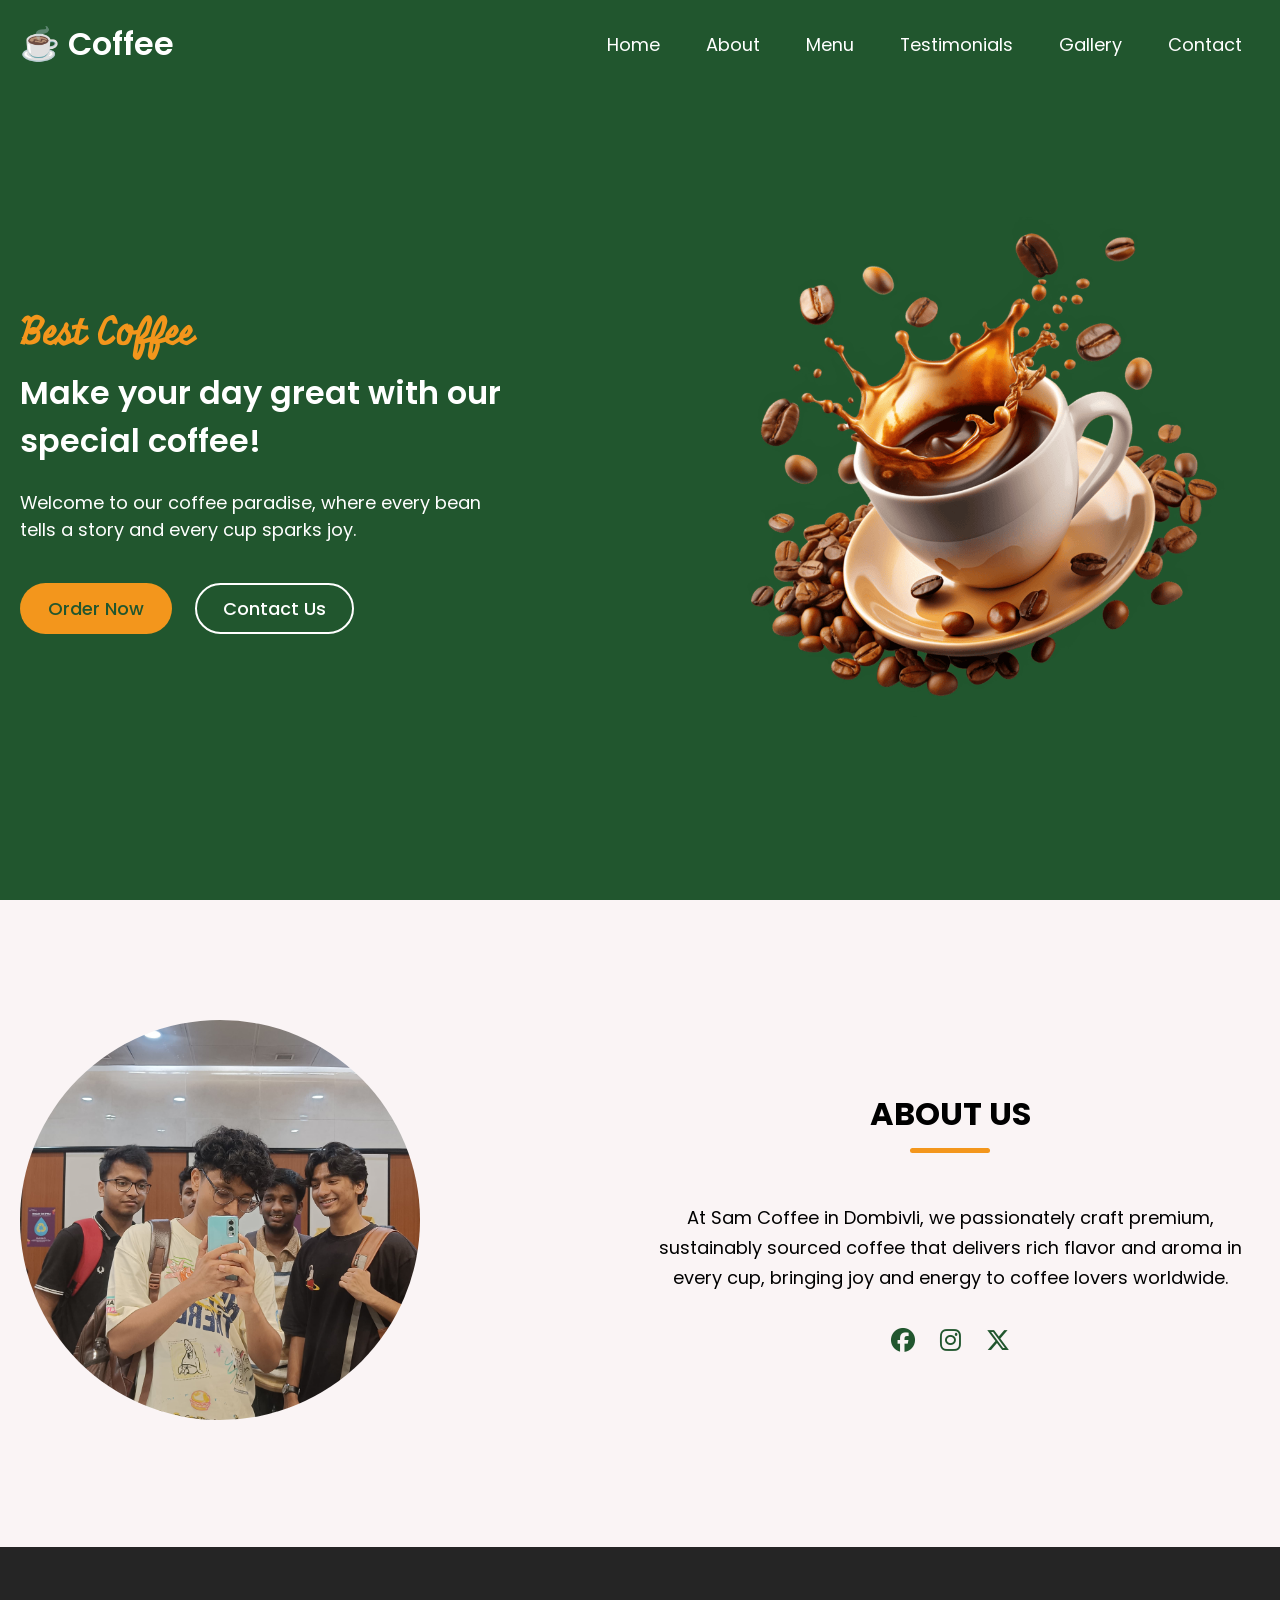
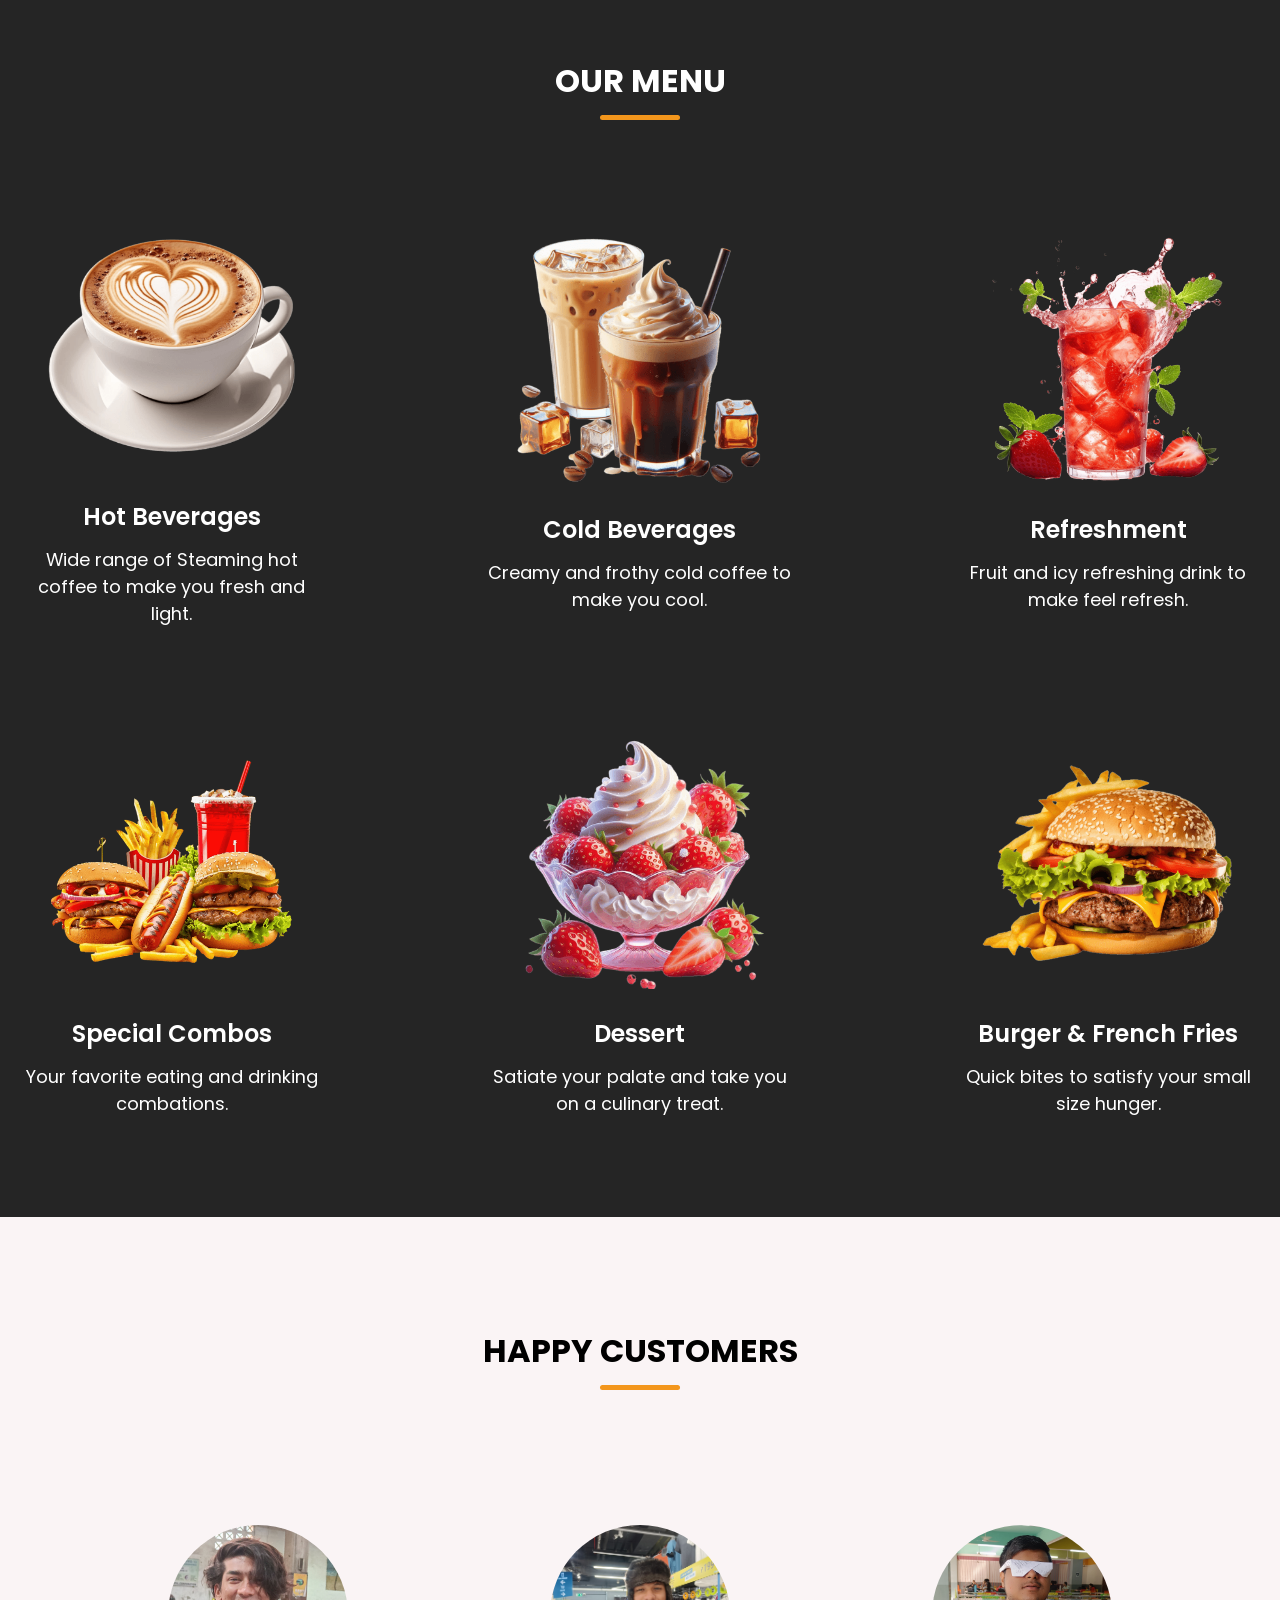
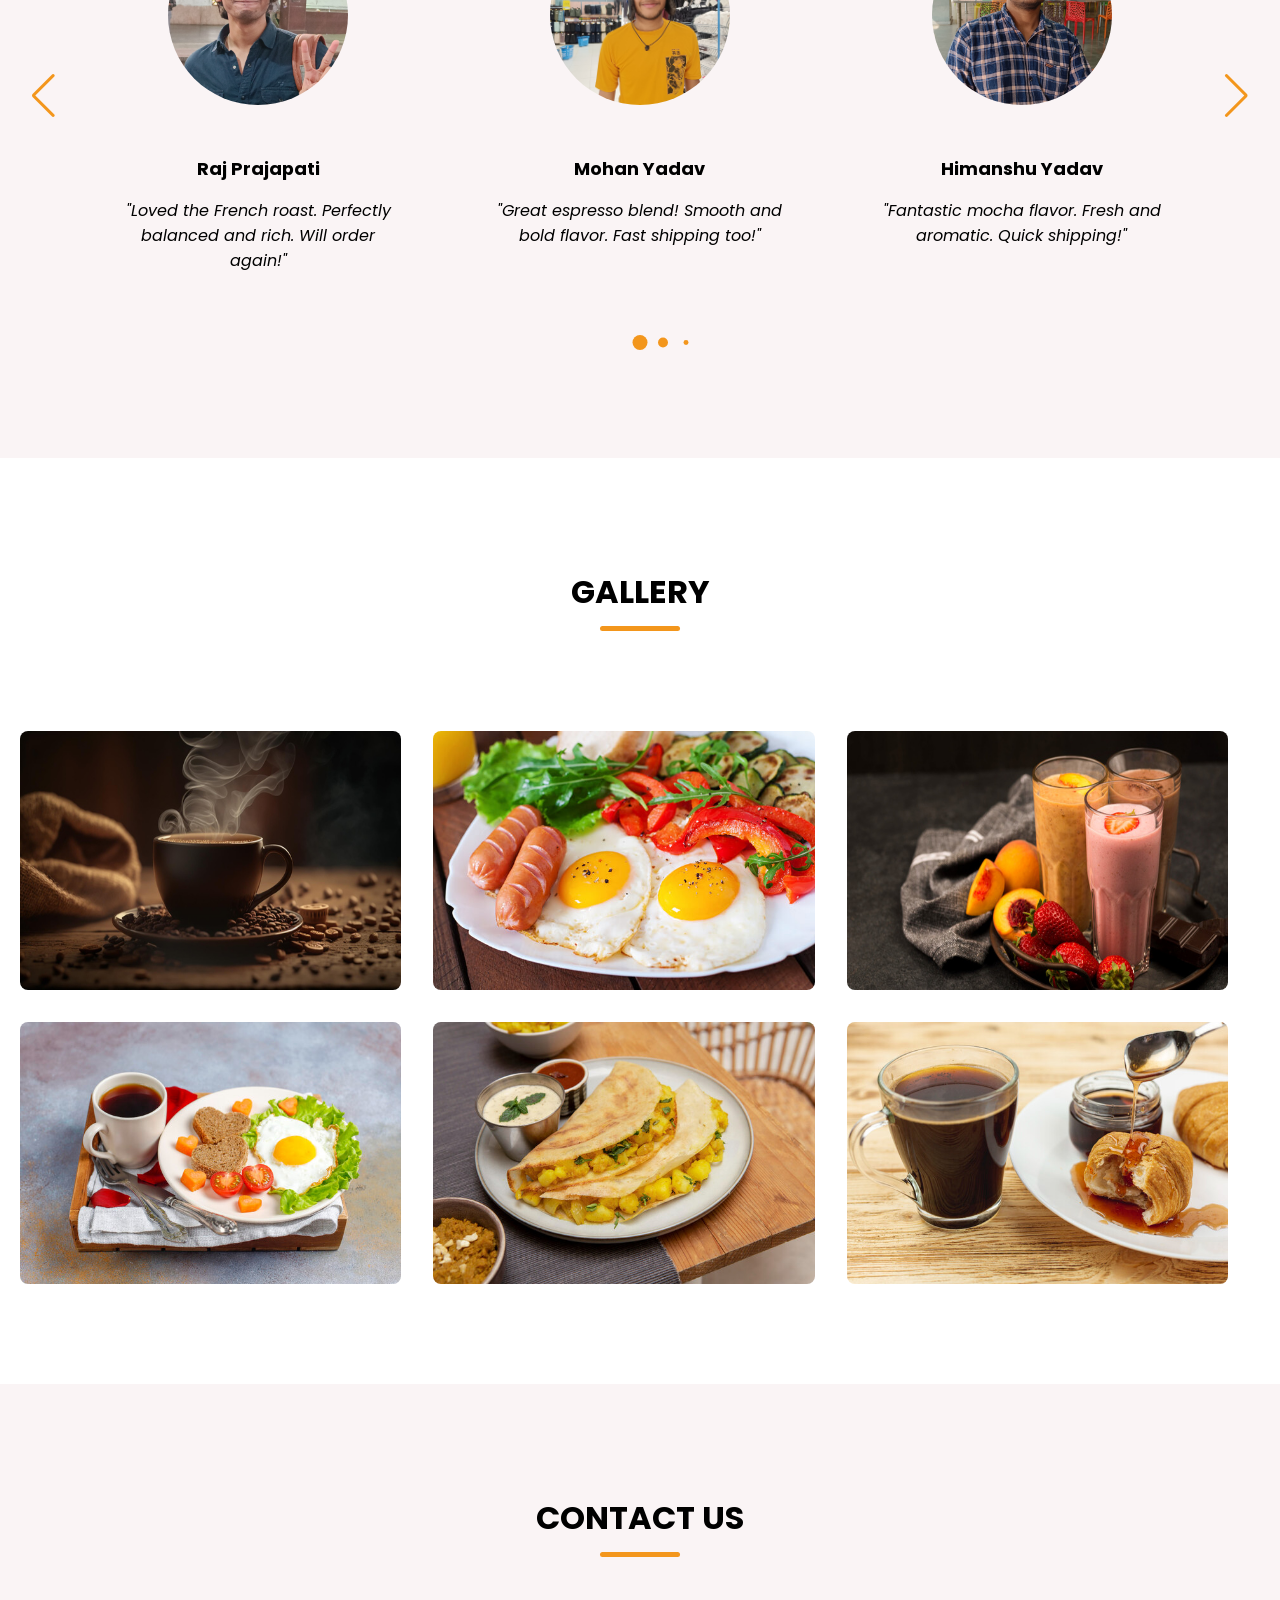
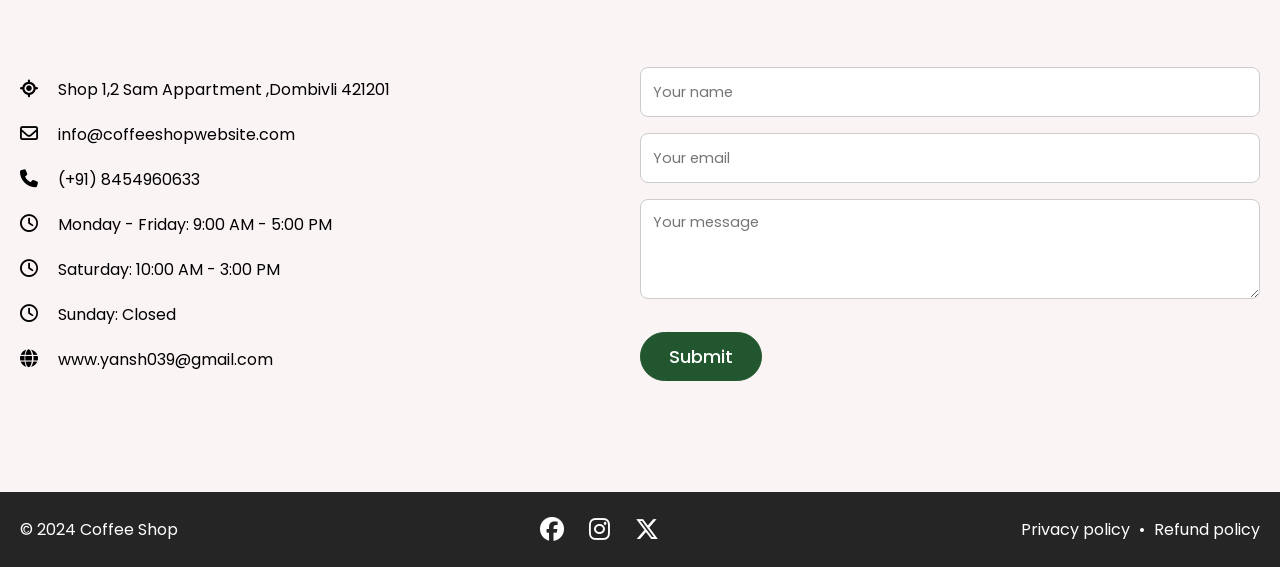
<file: index.html>
<!DOCTYPE html>
<!-- Coding by Ansh Yadav-->
<html lang="en">
  <head>
    <meta charset="UTF-8" />
    <meta name="viewport" content="width=device-width, initial-scale=1.0" />
    <title>Coffee Website | Ansh27</title>
    <!-- Linking Font Awesome for icons -->
    <link rel="stylesheet" href="https://cdnjs.cloudflare.com/ajax/libs/font-awesome/6.6.0/css/all.min.css" />
    <!-- Linking Swiper CSS -->
    <link rel="stylesheet" href="https://cdn.jsdelivr.net/npm/swiper@11/swiper-bundle.min.css" />
    <link rel="stylesheet" href="style.css" />
  </head>
  <body>
    <!-- Header / Navbar -->
    <header>
      <nav class="navbar">
        <a href="#" class="nav-logo">
          <h2 class="logo-text">☕ Coffee</h2>
        </a>

        <ul class="nav-menu">
          <button id="menu-close-button" class="fas fa-times"></button>

          <li class="nav-item">
            <a href="#" class="nav-link">Home</a>
          </li>
          <li class="nav-item">
            <a href="#about" class="nav-link">About</a>
          </li>
          <li class="nav-item">
            <a href="#menu" class="nav-link">Menu</a>
          </li>
          <li class="nav-item">
            <a href="#testimonials" class="nav-link">Testimonials</a>
          </li>
          <li class="nav-item">
            <a href="#gallery" class="nav-link">Gallery</a>
          </li>
          <li class="nav-item">
            <a href="#contact" class="nav-link">Contact</a>
          </li>
        </ul>

        <button id="menu-open-button" class="fas fa-bars"></button>
      </nav>
    </header>

    <main>
      <!-- Hero section -->
      <section class="hero-section">
        <div class="section-content">
          <div class="hero-details">
            <h2 class="title">Best Coffee</h2>
            <h3 class="subtitle">Make your day great with our special coffee!</h3>
            <p class="description">Welcome to our coffee paradise, where every bean tells a story and every cup sparks joy.</p>

            <div class="buttons">
              <a href="#" class="button order-now">Order Now</a>
              <a href="#contact" class="button contact-us">Contact Us</a>
            </div>
          </div>
          <div class="hero-image-wrapper">
            <img src="images/co1.png" alt="Coffee" class="hero-image" />
          </div>
        </div>
      </section>

      <!-- About section -->
      <section class="about-section" id="about">
        <div class="section-content">
          <div class="about-image-wrapper">
            <img src="images/about-image.jpg" alt="About" class="about-image" />
          </div>
          <div class="about-details">
            <h2 class="section-title">About Us</h2>
            <p class="text">At Sam Coffee in Dombivli, we passionately craft premium, sustainably sourced coffee that delivers rich flavor and aroma in every cup, bringing joy and energy to coffee lovers worldwide.</p>
            <div class="social-link-list">
              <a href="#" class="social-link"><i class="fa-brands fa-facebook"></i></a>
              <a href="#" class="social-link"><i class="fa-brands fa-instagram"></i></a>
              <a href="#" class="social-link"><i class="fa-brands fa-x-twitter"></i></a>
            </div>
          </div>
        </div>
      </section>

      <!-- Menu section -->
      <section class="menu-section" id="menu">
        <h2 class="section-title">Our Menu</h2>
        <div class="section-content">
          <ul class="menu-list">
            <li class="menu-item">
              <img src="images/hot-beverages.png" alt="Hot Beverages" class="menu-image" />
              <div class="menu-details">
                <h3 class="name">Hot Beverages</h3>
                <p class="text">Wide range of Steaming hot coffee to make you fresh and light.</p>
              </div>
            </li>
            <li class="menu-item">
              <img src="images/cold-beverages.png" alt="Cold Beverages" class="menu-image" />
              <div class="menu-details">
                <h3 class="name">Cold Beverages</h3>
                <p class="text">Creamy and frothy cold coffee to make you cool.</p>
              </div>
            </li>
            <li class="menu-item">
              <img src="images/refreshment.png" alt="Refreshment" class="menu-image" />
              <div class="menu-details">
                <h3 class="name">Refreshment</h3>
                <p class="text">Fruit and icy refreshing drink to make feel refresh.</p>
              </div>
            </li>
            <li class="menu-item">
              <img src="images/special-combo.png" alt="Special Combos" class="menu-image" />
              <div class="menu-details">
                <h3 class="name">Special Combos</h3>
                <p class="text">Your favorite eating and drinking combations.</p>
              </div>
            </li>
            <li class="menu-item">
              <img src="images/desserts.png" alt="Dessert" class="menu-image" />
              <div class="menu-details">
                <h3 class="name">Dessert</h3>
                <p class="text">Satiate your palate and take you on a culinary treat.</p>
              </div>
            </li>
            <li class="menu-item">
              <img src="images/burger-frenchfries.png" alt="burger & French Fries" class="menu-image" />
              <div class="menu-details">
                <h3 class="name">Burger & French Fries</h3>
                <p class="text">Quick bites to satisfy your small size hunger.</p>
              </div>
            </li>
          </ul>
        </div>
      </section>

      <!-- Testimonials section -->
      <section class="testimonials-section" id="testimonials">
        <h2 class="section-title">Happy Customers</h2>
        <div class="section-content">
          <div class="slider-container swiper">
            <div class="slider-wrapper">
              <ul class="testimonials-list swiper-wrapper">
                <li class="testimonial swiper-slide">
                  <img src="images/user-1.jpg" alt="User" class="user-image" />
                  <h3 class="name">Raj Prajapati</h3>
                  <i class="feedback">"Loved the French roast. Perfectly balanced and rich. Will order again!"</i>
                </li>
                <li class="testimonial swiper-slide">
                  <img src="images/user-2.jpg" alt="User" class="user-image" />
                  <h3 class="name">Mohan Yadav</h3>
                  <i class="feedback">"Great espresso blend! Smooth and bold flavor. Fast shipping too!"</i>
                </li>
                <li class="testimonial swiper-slide">
                  <img src="images/user-3.jpg" alt="User" class="user-image" />
                  <h3 class="name">Himanshu Yadav</h3>

                  <i class="feedback">"Fantastic mocha flavor. Fresh and aromatic. Quick shipping!"</i>
                </li>
                <li class="testimonial swiper-slide">
                  <img src="images/user-4.jpg" alt="User" class="user-image" />
                  <h3 class="name">Utkarsh Tiwari</h3>

                  <i class="feedback">"Excellent quality! Fresh beans and quick delivery. Highly recommend."</i>
                </li>
                <li class="testimonial swiper-slide">
                  <img src="images/user-5.jpg" alt="User" class="user-image" />
                  <h3 class="name">Sahil Vishwakarma</h3>

                  <i class="feedback">"Best decaf I've tried! Smooth and flavorful. Arrived promptly."</i>
                </li>
              </ul>

              <div class="swiper-pagination"></div>
              <div class="swiper-slide-button swiper-button-prev"></div>
              <div class="swiper-slide-button swiper-button-next"></div>
            </div>
          </div>
        </div>
      </section>

      <!-- Gallery section -->
      <section class="gallery-section" id="gallery">
        <h2 class="section-title">Gallery</h2>
        <div class="section-content">
          <ul class="gallery-list">
            <li class="gallery-item">
              <img src="images/gallery-1.jpg" alt="Gallery Image" class="gallery-image" />
            </li>
            <li class="gallery-item">
              <img src="images/gallery-2.jpg" alt="Gallery Image" class="gallery-image" />
            </li>
            <li class="gallery-item">
              <img src="images/gallery-3.jpg" alt="Gallery Image" class="gallery-image" />
            </li>
            <li class="gallery-item">
              <img src="images/gallery-4.jpg" alt="Gallery Image" class="gallery-image" />
            </li>
            <li class="gallery-item">
              <img src="images/gallery-5.jpg" alt="Gallery Image" class="gallery-image" />
            </li>
            <li class="gallery-item">
              <img src="images/gallery-6.jpg" alt="Gallery Image" class="gallery-image" />
            </li>
          </ul>
        </div>
      </section>

      <!-- Contact section -->
      <section class="contact-section" id="contact">
        <h2 class="section-title">Contact Us</h2>
        <div class="section-content">
          <ul class="contact-info-list">
            <li class="contact-info">
              <i class="fa-solid fa-location-crosshairs"></i>
              <p> Shop 1,2 Sam Appartment ,Dombivli 421201</p>
            </li>
            <li class="contact-info">
              <i class="fa-regular fa-envelope"></i>
              <p>info@coffeeshopwebsite.com</p>
            </li>
            <li class="contact-info">
              <i class="fa-solid fa-phone"></i>
              <p>(+91) 8454960633</p>
            </li>
            <li class="contact-info">
              <i class="fa-regular fa-clock"></i>
              <p>Monday - Friday: 9:00 AM - 5:00 PM</p>
            </li>
            <li class="contact-info">
              <i class="fa-regular fa-clock"></i>
              <p>Saturday: 10:00 AM - 3:00 PM</p>
            </li>
            <li class="contact-info">
              <i class="fa-regular fa-clock"></i>
              <p>Sunday: Closed</p>
            </li>
            <li class="contact-info">
              <i class="fa-solid fa-globe"></i>
              <p>www.yansh039@gmail.com</p>
            </li>
          </ul>

          <form action="#" class="contact-form">
            <input type="text" placeholder="Your name" class="form-input" required />
            <input type="email" placeholder="Your email" class="form-input" required />
            <textarea placeholder="Your message" class="form-input" required></textarea>
            <button type="submit" class="button submit-button">Submit</button>
          </form>
        </div>
      </section>

      <!-- Footer section -->
      <footer class="footer-section">
        <div class="section-content">
          <p class="copyright-text">© 2024 Coffee Shop</p>

          <div class="social-link-list">
            <a href="#" class="social-link"><i class="fa-brands fa-facebook"></i></a>
            <a href="#" class="social-link"><i class="fa-brands fa-instagram"></i></a>
            <a href="#" class="social-link"><i class="fa-brands fa-x-twitter"></i></a>
          </div>

          <p class="policy-text">
            <a href="#" class="policy-link">Privacy policy</a>
            <span class="separator">•</span>
            <a href="#" class="policy-link">Refund policy</a>
          </p>
        </div>
      </footer>
    </main>

    <!-- Linking Swiper script -->
    <script src="https://cdn.jsdelivr.net/npm/swiper@11/swiper-bundle.min.js"></script>

    <!-- Linking custom script -->
    <script src="script.js"></script>
  </body>
</html>
</file>
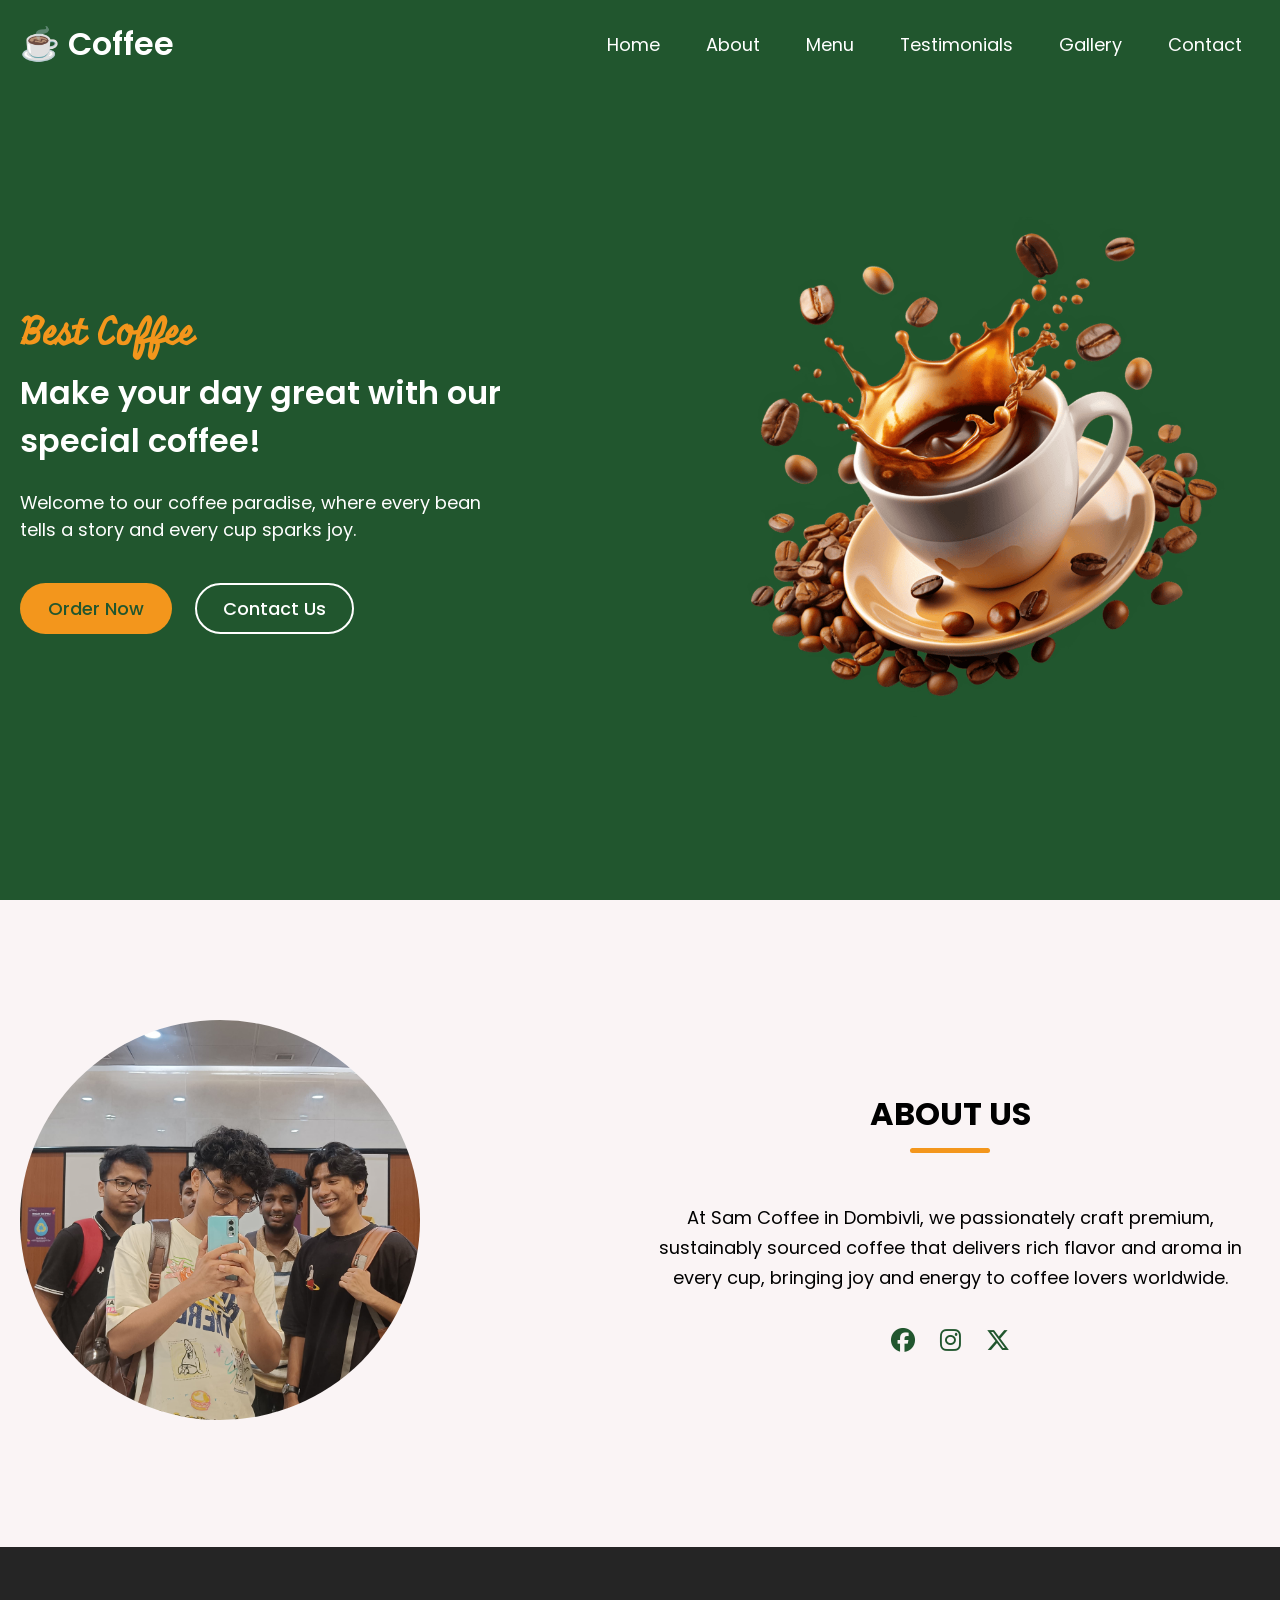
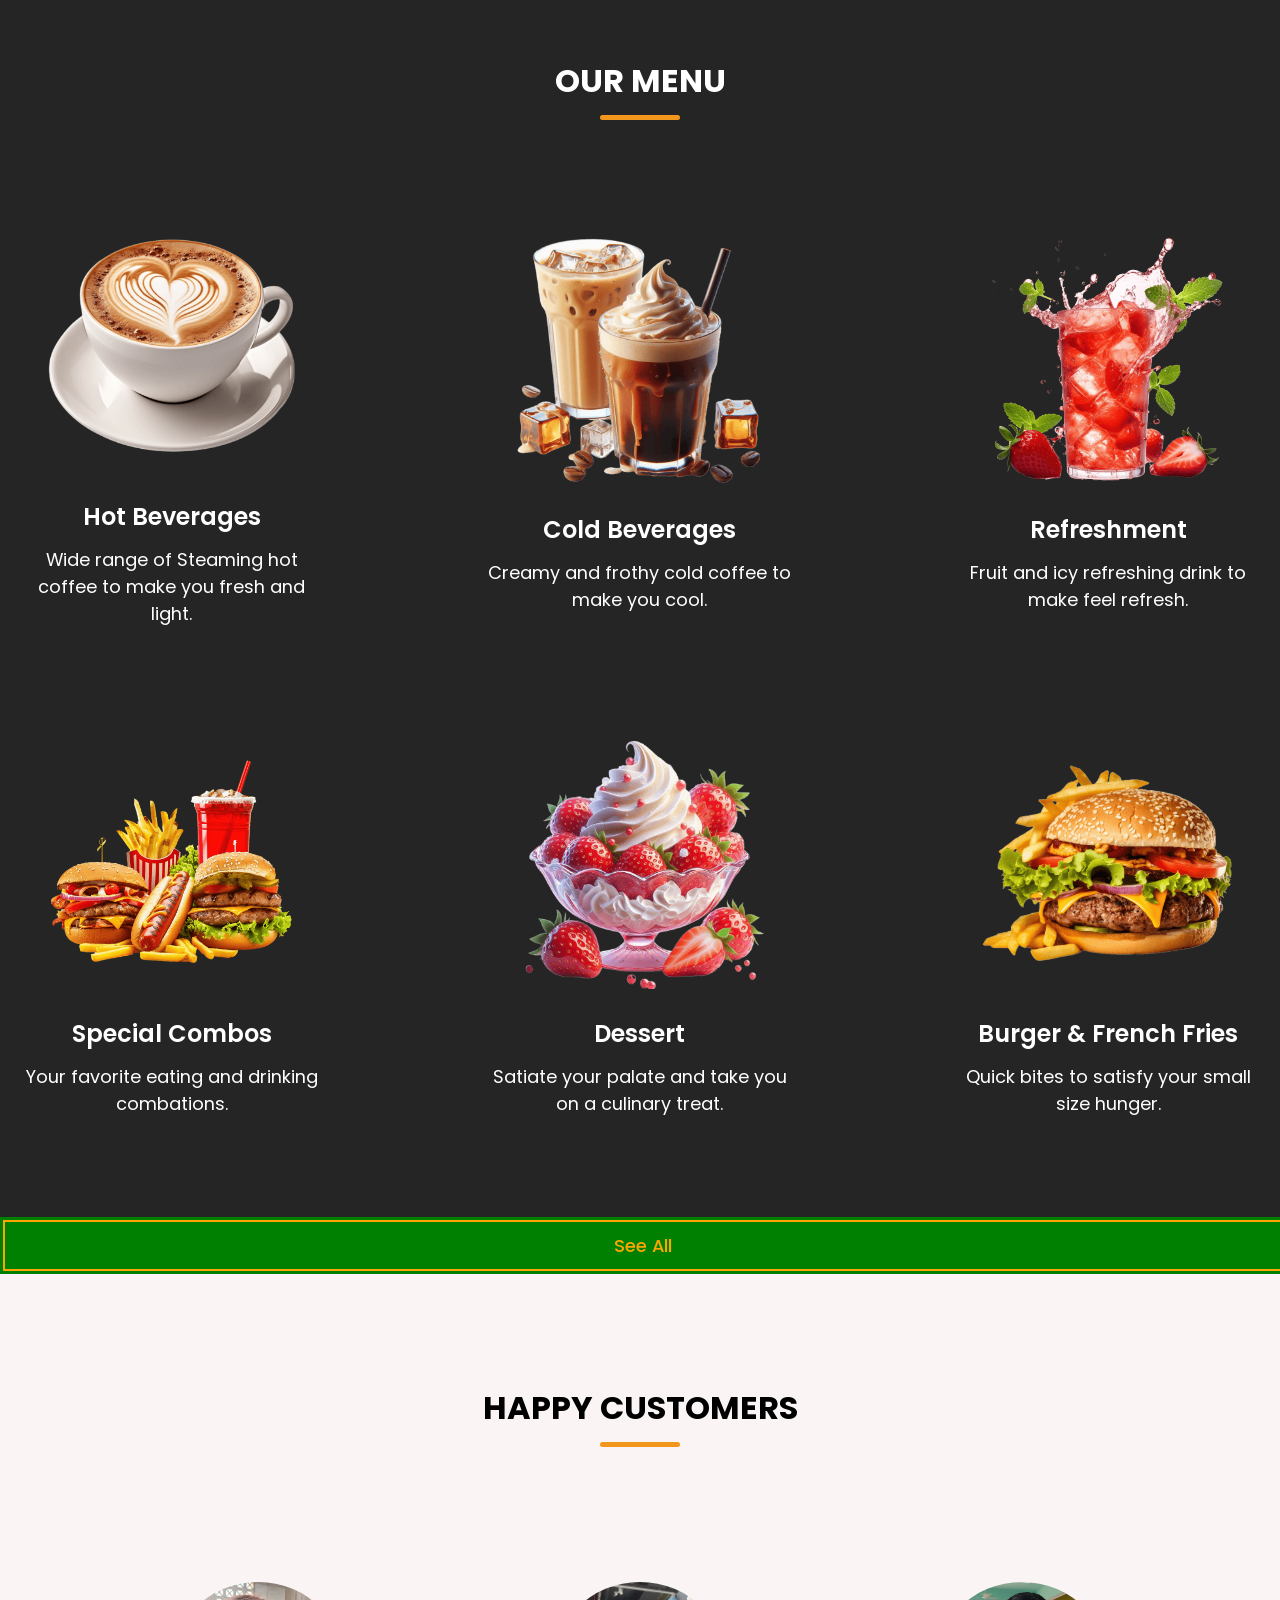
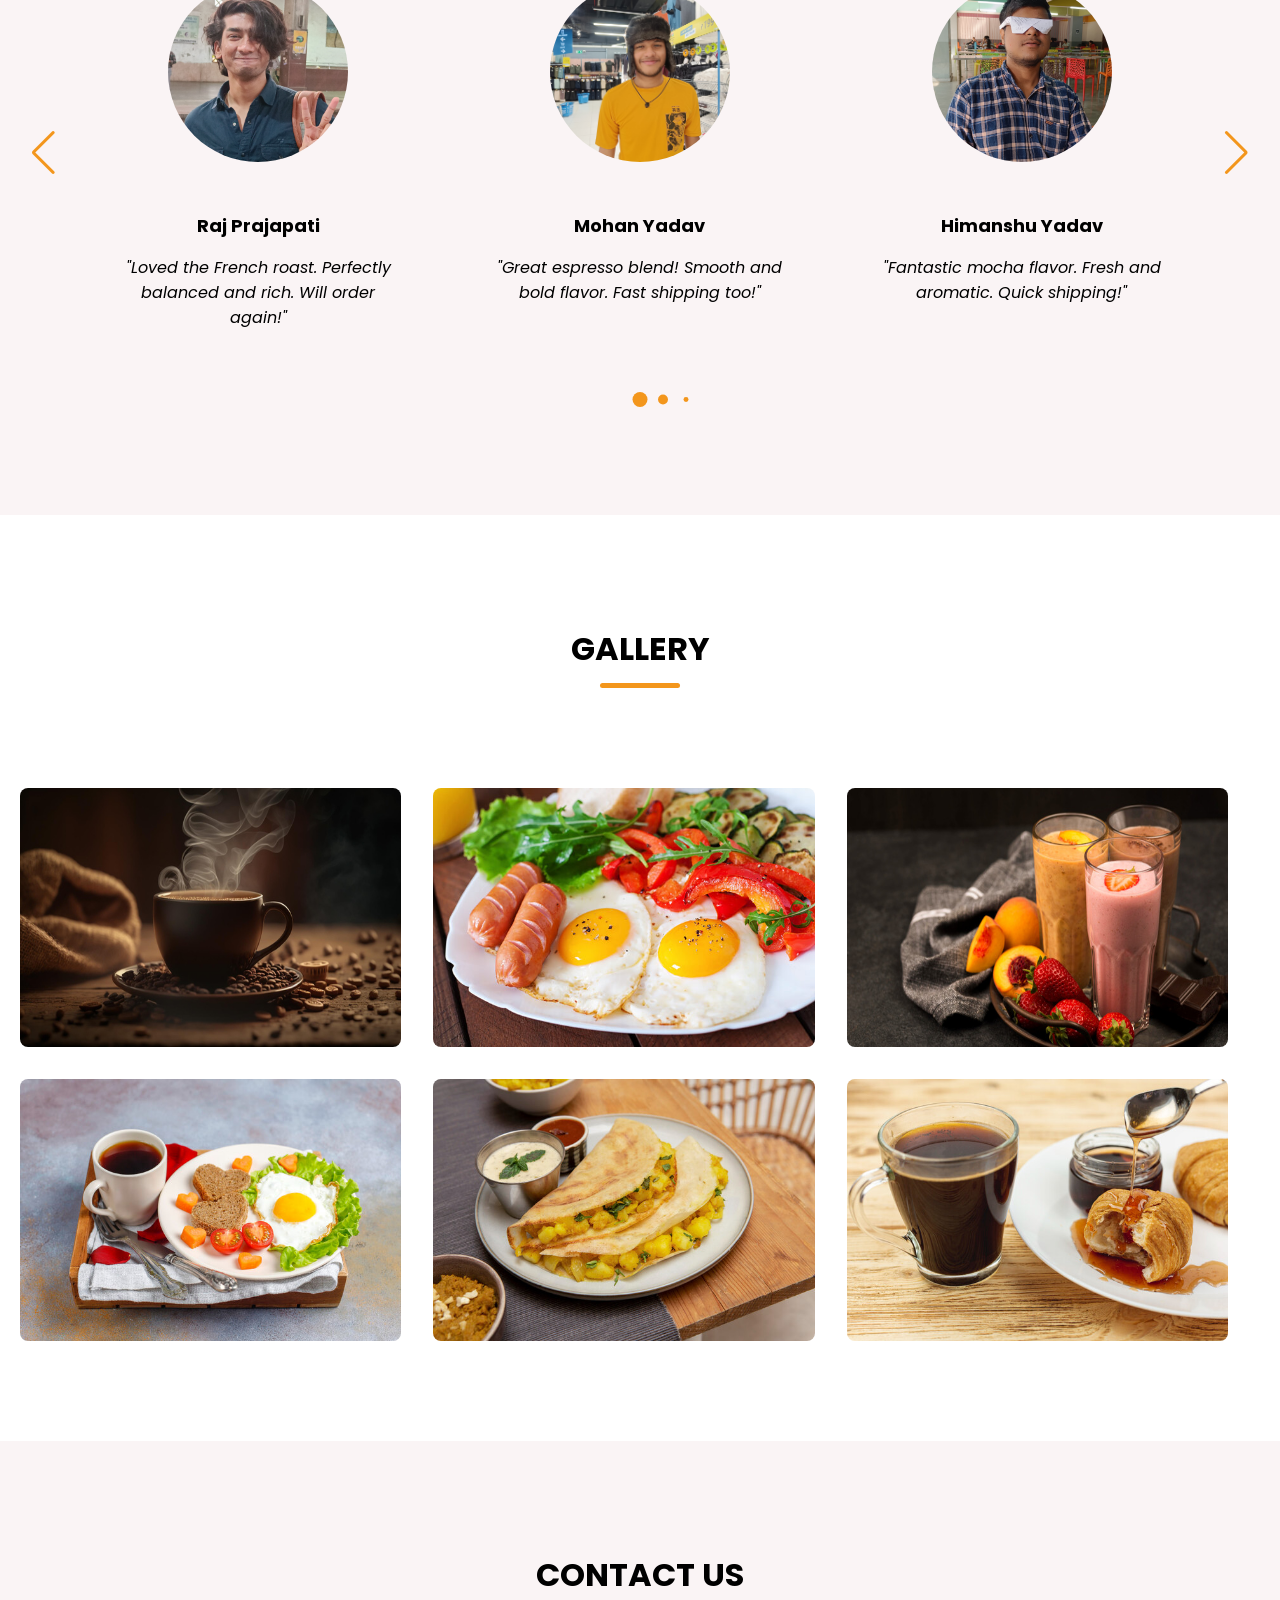
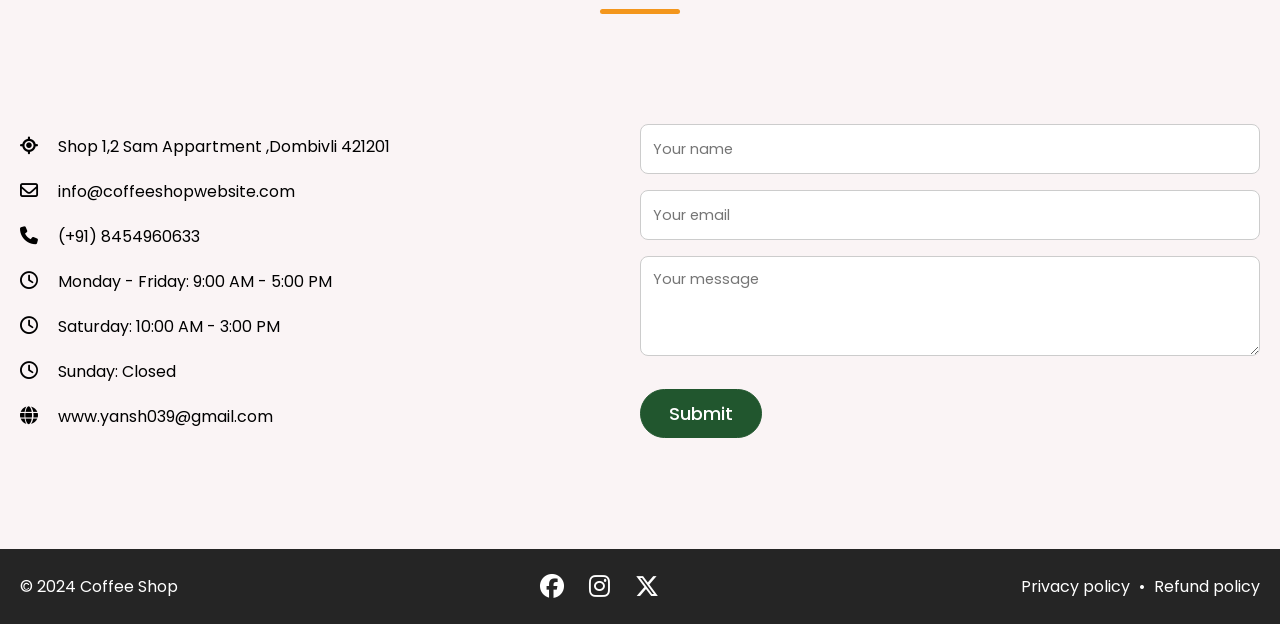
<file: Coffee web/coffee.html>
<!DOCTYPE html>
<!-- Coding by Ansh Yadav-->
<html lang="en">
  <head>
    <meta charset="UTF-8" />
    <meta name="viewport" content="width=device-width, initial-scale=1.0" />
    <title>Coffee Website | Ansh27</title>
    <!-- Linking Font Awesome for icons -->
    <link rel="stylesheet" href="https://cdnjs.cloudflare.com/ajax/libs/font-awesome/6.6.0/css/all.min.css" />
    <!-- Linking Swiper CSS -->
    <link rel="stylesheet" href="https://cdn.jsdelivr.net/npm/swiper@11/swiper-bundle.min.css" />
    <link rel="stylesheet" href="style.css" />
  </head>
  <body>
    <!-- Header / Navbar -->
    <header>
      <nav class="navbar">
        <a href="#" class="nav-logo">
          <h2  class="logo-text" >☕ Coffee </h2>
        </a>

        <ul class="nav-menu">
          <button id="menu-close-button" class="fas fa-times"></button>

          <li class="nav-item">
            <a href="#" class="nav-link">Home</a>
          </li>
          <li class="nav-item">
            <a href="#about" class="nav-link">About</a>
          </li>
          <li class="nav-item">
            <a href="#menu" class="nav-link">Menu</a>
          </li>
          <li class="nav-item">
            <a href="#testimonials" class="nav-link">Testimonials</a>
          </li>
          <li class="nav-item">
            <a href="#gallery" class="nav-link">Gallery</a>
          </li>
          <li class="nav-item">
            <a href="#contact" class="nav-link">Contact</a>
          </li>
        </ul>

        <button id="menu-open-button" class="fas fa-bars"></button>
      </nav>
    </header>

    <main>
      <!-- Hero section -->
      <section class="hero-section">
        <div class="section-content">
          <div class="hero-details">
            <h2 class="title">Best Coffee</h2>
            <h3 class="subtitle">Make your day great with our special coffee!</h3>
            <p class="description">Welcome to our coffee paradise, where every bean tells a story and every cup sparks joy.</p>

            <div class="buttons">
              <a href="menu.html" class="button order-now">Order Now</a>
              <a href="#contact" class="button contact-us">Contact Us</a>
            </div>
          </div>
          <div class="hero-image-wrapper">
            <img src="images/co1.png" alt="Coffee" class="hero-image" />
          </div>
        </div>
      </section>

      <!-- About section -->
      <section class="about-section" id="about">
        <div class="section-content">
          <div class="about-image-wrapper">
            <img src="images/about-image.jpg" alt="About" class="about-image" />
          </div>
          <div class="about-details">
            <h2 class="section-title">About Us</h2>
            <p class="text">At Sam Coffee in Dombivli, we passionately craft premium, sustainably sourced coffee that delivers rich flavor and aroma in every cup, bringing joy and energy to coffee lovers worldwide.</p>
            <div class="social-link-list">
              <a href="#" class="social-link"><i class="fa-brands fa-facebook"></i></a>
              <a href="#" class="social-link"><i class="fa-brands fa-instagram"></i></a>
              <a href="#" class="social-link"><i class="fa-brands fa-x-twitter"></i></a>
            </div>
          </div>
        </div>
      </section>

      <!-- Menu section -->
      <section class="menu-section" id="menu">
        <h2 class="section-title">Our Menu</h2>
        <div class="section-content">
          <ul class="menu-list">
            <li class="menu-item">
              <img src="images/hot-beverages.png" alt="Hot Beverages" class="menu-image" />
              <div class="menu-details">
                <h3 class="name">Hot Beverages</h3>
                <p class="text">Wide range of Steaming hot coffee to make you fresh and light.</p>
              </div>
            </li>
            <li class="menu-item">
              <img src="images/cold-beverages.png" alt="Cold Beverages" class="menu-image" />
              <div class="menu-details">
                <h3 class="name">Cold Beverages</h3>
                <p class="text">Creamy and frothy cold coffee to make you cool.</p>
              </div>
            </li>
            <li class="menu-item">
              <img src="images/refreshment.png" alt="Refreshment" class="menu-image" />
              <div class="menu-details">
                <h3 class="name">Refreshment</h3>
                <p class="text">Fruit and icy refreshing drink to make feel refresh.</p>
              </div>
            </li>
            <li class="menu-item">
              <img src="images/special-combo.png" alt="Special Combos" class="menu-image" />
              <div class="menu-details">
                <h3 class="name">Special Combos</h3>
                <p class="text">Your favorite eating and drinking combations.</p>
              </div>
            </li>
            <li class="menu-item">
              <img src="images/desserts.png" alt="Dessert" class="menu-image" />
              <div class="menu-details">
                <h3 class="name">Dessert</h3>
                <p class="text">Satiate your palate and take you on a culinary treat.</p>
              </div>
            </li>
            <li class="menu-item">
              <img src="images/burger-frenchfries.png" alt="burger & French Fries" class="menu-image" />
              <div class="menu-details">
                <h3 class="name">Burger & French Fries</h3>
                <p class="text">Quick bites to satisfy your small size hunger.</p>
              </div>
            </li>
          </ul>
        </div>
      </section>

      <section class="menu-more">
        <a href="menu.html" type="button"  class="button see-all ">See All</a>
      </section>

      <!-- Testimonials section -->
      <section class="testimonials-section" id="testimonials">
        <h2 class="section-title">Happy Customers</h2>
        <div class="section-content">
          <div class="slider-container swiper">
            <div class="slider-wrapper">
              <ul class="testimonials-list swiper-wrapper">
                <li class="testimonial swiper-slide">
                  <img src="images/user-1.jpg" alt="User" class="user-image" />
                  <h3 class="name">Raj Prajapati</h3>
                  <i class="feedback">"Loved the French roast. Perfectly balanced and rich. Will order again!"</i>
                </li>
                <li class="testimonial swiper-slide">
                  <img src="images/user-2.jpg" alt="User" class="user-image" />
                  <h3 class="name">Mohan Yadav</h3>
                  <i class="feedback">"Great espresso blend! Smooth and bold flavor. Fast shipping too!"</i>
                </li>
                <li class="testimonial swiper-slide">
                  <img src="images/user-3.jpg" alt="User" class="user-image" />
                  <h3 class="name">Himanshu Yadav</h3>

                  <i class="feedback">"Fantastic mocha flavor. Fresh and aromatic. Quick shipping!"</i>
                </li>
                <li class="testimonial swiper-slide">
                  <img src="images/user-4.jpg" alt="User" class="user-image" />
                  <h3 class="name">Utkarsh Tiwari</h3>

                  <i class="feedback">"Excellent quality! Fresh beans and quick delivery. Highly recommend."</i>
                </li>
                <li class="testimonial swiper-slide">
                  <img src="images/user-5.jpg" alt="User" class="user-image" />
                  <h3 class="name">Sahil Vishwakarma</h3>

                  <i class="feedback">"Best decaf I've tried! Smooth and flavorful. Arrived promptly."</i>
                </li>
              </ul>

              <div class="swiper-pagination"></div>
              <div class="swiper-slide-button swiper-button-prev"></div>
              <div class="swiper-slide-button swiper-button-next"></div>
            </div>
          </div>
        </div>
      </section>

      <!-- Gallery section -->
      <section class="gallery-section" id="gallery">
        <h2 class="section-title">Gallery</h2>
        <div class="section-content">
          <ul class="gallery-list">
            <li class="gallery-item">
              <img src="images/gallery-1.jpg" alt="Gallery Image" class="gallery-image" />
            </li>
            <li class="gallery-item">
              <img src="images/gallery-2.jpg" alt="Gallery Image" class="gallery-image" />
            </li>
            <li class="gallery-item">
              <img src="images/gallery-3.jpg" alt="Gallery Image" class="gallery-image" />
            </li>
            <li class="gallery-item">
              <img src="images/gallery-4.jpg" alt="Gallery Image" class="gallery-image" />
            </li>
            <li class="gallery-item">
              <img src="images/gallery-5.jpg" alt="Gallery Image" class="gallery-image" />
            </li>
            <li class="gallery-item">
              <img src="images/gallery-6.jpg" alt="Gallery Image" class="gallery-image" />
            </li>
          </ul>
        </div>
      </section>

      <!-- Contact section -->
      <section class="contact-section" id="contact">
        <h2 class="section-title">Contact Us</h2>
        <div class="section-content">
          <ul class="contact-info-list">
            <li class="contact-info">
              <i class="fa-solid fa-location-crosshairs"></i>
              <p> Shop 1,2 Sam Appartment ,Dombivli 421201</p>
            </li>
            <li class="contact-info">
              <i class="fa-regular fa-envelope"></i>
              <p>info@coffeeshopwebsite.com</p>
            </li>
            <li class="contact-info">
              <i class="fa-solid fa-phone"></i>
              <p>(+91) 8454960633</p>
            </li>
            <li class="contact-info">
              <i class="fa-regular fa-clock"></i>
              <p>Monday - Friday: 9:00 AM - 5:00 PM</p>
            </li>
            <li class="contact-info">
              <i class="fa-regular fa-clock"></i>
              <p>Saturday: 10:00 AM - 3:00 PM</p>
            </li>
            <li class="contact-info">
              <i class="fa-regular fa-clock"></i>
              <p>Sunday: Closed</p>
            </li>
            <li class="contact-info">
              <i class="fa-solid fa-globe"></i>
              <p>www.yansh039@gmail.com</p>
            </li>
          </ul>

          <form action="#" class="contact-form">
            <input type="text" placeholder="Your name" class="form-input" required />
            <input type="email" placeholder="Your email" class="form-input" required />
            <textarea placeholder="Your message" class="form-input" required></textarea>
            <button type="submit" class="button submit-button">Submit</button>
          </form>
        </div>
      </section>

      <!-- Footer section -->
      <footer class="footer-section">
        <div class="section-content">
          <p class="copyright-text">© 2024 Coffee Shop</p>

          <div class="social-link-list">
            <a href="#" class="social-link"><i class="fa-brands fa-facebook"></i></a>
            <a href="#" class="social-link"><i class="fa-brands fa-instagram"></i></a>
            <a href="#" class="social-link"><i class="fa-brands fa-x-twitter"></i></a>
          </div>

          <p class="policy-text">
            <a href="#" class="policy-link">Privacy policy</a>
            <span class="separator">•</span>
            <a href="#" class="policy-link">Refund policy</a>
          </p>
        </div>
      </footer>
    </main>

    <!-- Linking Swiper script -->
    <script src="https://cdn.jsdelivr.net/npm/swiper@11/swiper-bundle.min.js"></script>

    <!-- Linking custom script -->
    <script src="script.js"></script>
  </body>
</html>
</file>
<file: style.css>
/* Google Fonts Link */
@import url('https://fonts.googleapis.com/css2?family=Miniver&family=Poppins:ital,wght@0,400;0,500;0,600;0,700;1,400&display=swap');

* {
  padding: 0;
  margin: 0;
  box-sizing: border-box;
  font-family: "Poppins", sans-serif;
}

:root {
  /* Colors */
  --white-color: #fff;
  --dark-color: #252525;
  --primary-color: #21562e;
  --secondary-color: #f3961c;
  --light-pink-color: #faf4f5;
  --medium-gray-color: #ccc;

  /* Font size */
  --font-size-s: 0.9rem;
  --font-size-n: 1rem;
  --font-size-m: 1.12rem;
  --font-size-l: 1.5rem;
  --font-size-xl: 2rem;
  --font-size-xxl: 2.3rem;

  /* Font weight */
  --font-weight-normal: 400;
  --font-weight-medium: 500;
  --font-weight-semibold: 600;
  --font-weight-bold: 700;

  /* Border radius */
  --border-radius-s: 8px;
  --border-radius-m: 30px;
  --border-radius-circle: 50%;

  /* Site max width */
  --site-max-width: 1300px;
}

html {
  scroll-behavior: smooth;
}

/* Stylings for whole site */
ul {
  list-style: none;
}

a {
  text-decoration: none;
}

button {
  cursor: pointer;
  background: none;
  border: none;
}

img {
  width: 100%;
}

:where(section, footer) .section-content {
  margin: 0 auto;
  padding: 0 20px;
  max-width: var(--site-max-width);
}

section .section-title {
  text-align: center;
  padding: 60px 0 100px;
  text-transform: uppercase;
  font-size: var(--font-size-xl);
}

section .section-title::after {
  content: "";
  width: 80px;
  height: 5px;
  display: block;
  margin: 10px auto 0;
  background: var(--secondary-color);
  border-radius: var(--border-radius-s);
}

/* Navbar styling */
header {
  z-index: 5;
  width: 100%;
  position: fixed;
  background: var(--primary-color);
}

header .navbar {
  display: flex;
  padding: 20px;
  align-items: center;
  margin: 0 auto;
  justify-content: space-between;
  max-width: var(--site-max-width);
}

.navbar .nav-logo .logo-text {
  color: var(--white-color);
  font-size: var(--font-size-xl);
  font-weight: var(--font-weight-semibold);
}

.navbar .nav-menu {
  gap: 10px;
  display: flex;
}

.navbar .nav-menu .nav-link {
  padding: 10px 18px;
  color: var(--white-color);
  font-size: var(--font-size-m);
  border-radius: var(--border-radius-m);
  transition: 0.3s ease;
}

.navbar .nav-menu .nav-link:hover {
  color: var(--primary-color);
  background: var(--secondary-color);
}

.navbar :where(#menu-open-button, #menu-close-button) {
  display: none;
}

/* Hero section styling */
.hero-section {
  min-height: 100vh;
  background: var(--primary-color);
}

.hero-section .section-content {
  display: flex;
  padding-top: 40px;
  align-items: center;
  min-height: 100vh;
  justify-content: space-between;
}

.hero-section .hero-details {
  color: var(--white-color);
}

.hero-section .hero-details .title {
  font-size: var(--font-size-xxl);
  color: var(--secondary-color);
  font-family: "Miniver", sans-serif;
}

.hero-section .hero-details .subtitle {
  margin-top: 8px;
  max-width: 70%;
  font-size: var(--font-size-xl);
  font-weight: var(--font-weight-semibold);
}

.hero-section .hero-details .description {
  max-width: 70%;
  margin: 24px 0 40px;
  font-size: var(--font-size-m);
}

.hero-section .hero-details .buttons {
  display: flex;
  gap: 23px;
}

.hero-section .hero-details .button {
  padding: 10px 26px;
  display: block;
  border: 2px solid transparent;
  border-radius: var(--border-radius-m);
  background: var(--secondary-color);
  color: var(--primary-color);
  font-size: var(--font-size-m);
  font-weight: var(--font-weight-medium);
  transition: 0.3s ease;
}

.hero-section .hero-details .button:hover,
.hero-section .hero-details .button.contact-us {
  color: var(--white-color);
  border-color: var(--white-color);
  background: transparent;
}

.hero-section .hero-details .button.contact-us:hover {
  color: var(--primary-color);
  background: var(--secondary-color);
  border-color: var(--secondary-color);
}

.hero-section .hero-image-wrapper {
  max-width: 500px;
  margin-right: 30px;
}

/* About section styling */
.about-section {
  padding: 120px 0;
  background: var(--light-pink-color);
}

.about-section .section-content {
  display: flex;
  gap: 50px;
  align-items: center;
  justify-content: space-between;
}

.about-section .about-image-wrapper .about-image {
  height: 400px;
  width: 400px;
  object-fit: cover;
  border-radius: var(--border-radius-circle);
}

.about-section .about-details {
  max-width: 50%;
}

.about-section .about-details .section-title {
  padding: 0;
}

.about-section .about-details .text {
  line-height: 30px;
  margin: 50px 0 30px;
  text-align: center;
  font-size: var(--font-size-m);
}

.about-section .social-link-list {
  display: flex;
  gap: 25px;
  justify-content: center;
}

.about-section .social-link-list .social-link {
  color: var(--primary-color);
  font-size: var(--font-size-l);
  transition: 0.2s ease;
}

.about-section .social-link-list .social-link:hover {
  color: var(--secondary-color);
}

/* Menu section styling */
.menu-section {
  color: var(--white-color);
  background: var(--dark-color);
  padding: 50px 0 100px;
}

.menu-section .menu-list {
  display: flex;
  gap: 110px;
  flex-wrap: wrap;
  align-items: center;
  justify-content: space-between;
}

.menu-section .menu-list .menu-item {
  display: flex;
  text-align: center;
  flex-direction: column;
  align-items: center;
  justify-content: space-between;
  width: calc(100% / 3 - 110px);
}

.menu-section .menu-list .menu-item .menu-image {
  width: 83%;
  aspect-ratio: 1;
  margin-bottom: 15px;
  object-fit: contain;
}

.menu-section .menu-list .menu-item .name {
  margin: 12px 0;
  font-size: var(--font-size-l);
  font-weight: var(--font-weight-semibold);
}

.menu-section .menu-list .menu-item .text {
  font-size: var(--font-size-m);
}

/* Testimonials section styling */
.testimonials-section {
  padding: 50px 0 100px;
  background: var(--light-pink-color);
}

.testimonials-section .slider-wrapper {
  overflow: hidden;
  margin: 0 60px 50px;
}

.testimonials-section .testimonial {
  user-select: none;
  padding: 35px;
  display: flex;
  flex-direction: column;
  justify-content: center;
  align-items: center;
  text-align: center;
}

.testimonials-section .testimonial .user-image {
  width: 180px;
  height: 180px;
  margin-bottom: 50px;
  object-fit: cover;
  border-radius: var(--border-radius-circle);
}

.testimonials-section .testimonial .name {
  margin-bottom: 16px;
  font-size: var(--font-size-m);
}

.testimonials-section .testimonial .feedback {
  line-height: 25px;
}

.testimonials-section .swiper-pagination-bullet {
  width: 15px;
  height: 15px;
  opacity: 1;
  background: var(--secondary-color);
}

.testimonials-section .swiper-slide-button {
  color: var(--secondary-color);
  margin-top: -50px;
  transition: 0.3s ease;
}

.testimonials-section .swiper-slide-button:hover {
  color: var(--primary-color);
}

/* Gallery section styling */
.gallery-section {
  padding: 50px 0 100px;
}

.gallery-section .gallery-list {
  display: flex;
  gap: 32px;
  flex-wrap: wrap;
}

.gallery-section .gallery-list .gallery-item {
  overflow: hidden;
  border-radius: var(--border-radius-s);
  width: calc(100% / 3 - 32px);
}

.gallery-section .gallery-item .gallery-image {
  width: 100%;
  height: 100%;
  cursor: zoom-in;
  transition: 0.3s ease;
}

.gallery-section .gallery-item:hover .gallery-image {
  transform: scale(1.3);
}

/* Contact section styling */
.contact-section {
  padding: 50px 0 100px;
  background: var(--light-pink-color);
}

.contact-section .section-content {
  display: flex;
  gap: 48px;
  align-items: center;
  justify-content: space-between;
}

.contact-section .contact-info-list .contact-info {
  display: flex;
  gap: 20px;
  margin: 20px 0;
  align-items: center;
}

.contact-section .contact-info-list .contact-info i {
  font-size: var(--font-size-m);
}

.contact-section .contact-form .form-input {
  width: 100%;
  height: 50px;
  padding: 0 12px;
  outline: none;
  margin-bottom: 16px;
  font-size: var(--font-size-s);
  border-radius: var(--border-radius-s);
  border: 1px solid var(--medium-gray-color);
}

.contact-section .contact-form {
  max-width: 50%;
}

.contact-section .contact-form textarea.form-input {
  height: 100px;
  padding: 12px;
  resize: vertical;
}

.contact-section .contact-form .form-input:focus {
  border-color: var(--secondary-color);
}

.contact-section .contact-form .submit-button {
  padding: 10px 28px;
  outline: none;
  margin-top: 10px;
  border: 1px solid var(--primary-color);
  border-radius: var(--border-radius-m);
  background: var(--primary-color);
  color: var(--white-color);
  font-size: var(--font-size-m);
  font-weight: var(--font-weight-medium);
  transition: 0.3s ease;
}

.contact-section .contact-form .submit-button:hover {
  color: var(--primary-color);
  background: transparent;
}

/* Footer section styling */
.footer-section {
  padding: 20px 0;
  background: var(--dark-color);
}

.footer-section .section-content {
  display: flex;
  align-items: center;
  justify-content: space-between;
}

.footer-section :where(.copyright-text, .social-link, .policy-link) {
  color: var(--white-color);
  transition: 0.2s ease;
}

.footer-section .social-link-list {
  display: flex;
  gap: 25px;
}

.footer-section .social-link-list .social-link {
  font-size: var(--font-size-l);
}

.footer-section .social-link-list .social-link:hover,
.footer-section .policy-text .policy-link:hover {
  color: var(--secondary-color);
}

.footer-section .policy-text .separator {
  color: #fff;
  margin: 0 5px;
}

/* Responsive media query code for max width 1024px */
@media screen and (max-width: 1024px) {
  .menu-section .menu-list {
    gap: 60px;
  }

  .menu-section .menu-list .menu-item {
    width: calc(100% / 3 - 60px);
  }

}

/* Responsive media query code for max width 900px */
@media screen and (max-width: 900px) {
  :root {
    --font-size-m: 1rem;
    --font-size-l: 1.3rem;
    --font-size-xl: 1.5rem;
    --font-size-xxl: 1.8rem;
  }

  body.show-mobile-menu {
    overflow: hidden;
  }

  body.show-mobile-menu header::before {
    content: "";
    content: '';
    position: fixed;
    top: 0;
    left: 0;
    height: 100%;
    width: 100%;
    backdrop-filter: blur(5px);
    background: rgba(0, 0, 0, 0.2);
  }

  .navbar :is(#menu-open-button, #menu-close-button) {
    font-size: var(--font-size-l);

    display: block;
  }

  .navbar :is(#menu-open-button, #menu-close-button):hover {
    color: var(--secondary-color) !important;
  }

  .navbar #menu-open-button {
    color: #fff;
  }

  .navbar .nav-menu #menu-close-button {
    position: absolute;
    right: 30px;
    top: 30px;
  }

  .navbar .nav-menu {
    display: block;
    background: #fff;
    position: fixed;
    top: 0;
    left: -300px;
    height: 100%;
    width: 300px;
    display: flex;
    align-items: center;
    flex-direction: column;
    padding-top: 100px;
    transition: left 0.2s ease;
  }

  body.show-mobile-menu .nav-menu {
    left: 0;
  }

  .navbar .nav-menu .nav-link {
    display: block;
    margin-top: 17px;
    padding: 10px 22px;
    color: var(--dark-color);
    font-size: var(--font-size-l);
  }

  .hero-section .section-content {
    text-align: center;
    gap: 50px;
    padding: 30px 20px 20px;
    justify-content: center;
    flex-direction: column-reverse;
  }

  .hero-section .hero-details :is(.subtitle, .description),
  .about-section .about-details,
  .contact-section .contact-form {
    max-width: 100%;
  }

  .hero-section .hero-details .buttons {
    justify-content: center;
  }

  .hero-section .hero-image-wrapper {
    max-width: 270px;
    margin-right: 0;
  }

  .about-section .section-content {
    gap: 70px;
    flex-direction: column-reverse;
  }

  .about-section .about-image-wrapper .about-image {
    width: 100%;
    height: 100%;
    aspect-ratio: 1;
    max-width: 250px;
  }

  .menu-section .menu-list {
    gap: 30px;
  }

  .menu-section .menu-list .menu-item {
    width: calc(100% / 2 - 30px);
  }

  .menu-section .menu-list .menu-item .menu-image {
    max-width: 200px;
  }

  .gallery-section .gallery-list {
    gap: 30px;
  }

  .gallery-section .gallery-list .gallery-item {
    width: calc(100% / 2 - 30px);
  }

  .contact-section .section-content {
    align-items: center;
    flex-direction: column-reverse;
  }
}

/* Responsive media query code for max width 640px */
@media screen and (max-width: 640px) {

  .menu-section .menu-list .menu-item,
  .gallery-section .gallery-list .gallery-item {
    width: 100%;
  }

  .menu-section .menu-list {
    gap: 60px;
  }

  .testimonials-section .slider-wrapper {
    margin: 0 0 30px;
  }

  .testimonials-section .swiper-slide-button {
    display: none;
  }

  .footer-section .section-content {
    flex-direction: column;
    gap: 20px;
  }
}
</file>
<file: Coffee web/style.css>
/* Google Fonts Link */
@import url('https://fonts.googleapis.com/css2?family=Miniver&family=Poppins:ital,wght@0,400;0,500;0,600;0,700;1,400&display=swap');

* {
  padding: 0;
  margin: 0;
  box-sizing: border-box;
  font-family: "Poppins", sans-serif;
}

:root {
  /* Colors */
  --white-color: #fff;
  --dark-color: #252525;
  --primary-color: #21562e;
  --secondary-color: #f3961c;
  --light-pink-color: #faf4f5;
  --medium-gray-color: #ccc;

  /* Font size */
  --font-size-s: 0.9rem;
  --font-size-n: 1rem;
  --font-size-m: 1.12rem;
  --font-size-l: 1.5rem;
  --font-size-xl: 2rem;
  --font-size-xxl: 2.3rem;

  /* Font weight */
  --font-weight-normal: 400;
  --font-weight-medium: 500;
  --font-weight-semibold: 600;
  --font-weight-bold: 700;

  /* Border radius */
  --border-radius-s: 8px;
  --border-radius-m: 30px;
  --border-radius-circle: 50%;

  /* Site max width */
  --site-max-width: 1300px;
}

html {
  scroll-behavior: smooth;
}

/* Stylings for whole site */
ul {
  list-style: none;
}

a {
  text-decoration: none;
}

button {
  cursor: pointer;
  background: none;
  border: none;
}

img {
  width: 100%;
}

:where(section, footer) .section-content {
  margin: 0 auto;
  padding: 0 20px;
  max-width: var(--site-max-width);
}

section .section-title {
  text-align: center;
  padding: 60px 0 100px;
  text-transform: uppercase;
  font-size: var(--font-size-xl);
}

section .section-title::after {
  content: "";
  width: 80px;
  height: 5px;
  display: block;
  margin: 10px auto 0;
  background: var(--secondary-color);
  border-radius: var(--border-radius-s);
}

/* Navbar styling */
header {
  z-index: 5;
  width: 100%;
  position: fixed;
  background: var(--primary-color);
}

header .navbar {
  display: flex;
  padding: 20px;
  align-items: center;
  margin: 0 auto;
  justify-content: space-between;
  max-width: var(--site-max-width);
}

.navbar .nav-logo .logo-text {
  color: var(--white-color);
  font-size: var(--font-size-xl);
  font-weight: var(--font-weight-semibold);
}

.navbar .nav-menu {
  gap: 10px;
  display: flex;
}

.navbar .nav-menu .nav-link {
  padding: 10px 18px;
  color: var(--white-color);
  font-size: var(--font-size-m);
  border-radius: var(--border-radius-m);
  transition: 0.3s ease;
}

.navbar .nav-menu .nav-link:hover {
  color: var(--primary-color);
  background: var(--secondary-color);
}

.navbar :where(#menu-open-button, #menu-close-button) {
  display: none;
}

/* Hero section styling */
.hero-section {
  min-height: 100vh;
  background: var(--primary-color);
}

.hero-section .section-content {
  display: flex;
  padding-top: 40px;
  align-items: center;
  min-height: 100vh;
  justify-content: space-between;
}

.hero-section .hero-details {
  color: var(--white-color);
}

.hero-section .hero-details .title {
  font-size: var(--font-size-xxl);
  color: var(--secondary-color);
  font-family: "Miniver", sans-serif;
}

.hero-section .hero-details .subtitle {
  margin-top: 8px;
  max-width: 70%;
  font-size: var(--font-size-xl);
  font-weight: var(--font-weight-semibold);
}

.hero-section .hero-details .description {
  max-width: 70%;
  margin: 24px 0 40px;
  font-size: var(--font-size-m);
}

.hero-section .hero-details .buttons {
  display: flex;
  gap: 23px;
}

.hero-section .hero-details .button {
  padding: 10px 26px;
  display: block;
  border: 2px solid transparent;
  border-radius: var(--border-radius-m);
  background: var(--secondary-color);
  color: var(--primary-color);
  font-size: var(--font-size-m);
  font-weight: var(--font-weight-medium);
  transition: 0.3s ease;
}

.hero-section .hero-details .button:hover,
.hero-section .hero-details .button.contact-us {
  color: var(--white-color);
  border-color: var(--white-color);
  background: transparent;
}

.hero-section .hero-details .button.contact-us:hover {
  color: var(--primary-color);
  background: var(--secondary-color);
  border-color: var(--secondary-color);
}

.hero-section .hero-image-wrapper {
  max-width: 500px;
  margin-right: 30px;
}

/* About section styling */
.about-section {
  padding: 120px 0;
  background: var(--light-pink-color);
}

.about-section .section-content {
  display: flex;
  gap: 50px;
  align-items: center;
  justify-content: space-between;
}

.about-section .about-image-wrapper .about-image {
  height: 400px;
  width: 400px;
  object-fit: cover;
  border-radius: var(--border-radius-circle);
}

.about-section .about-details {
  max-width: 50%;
}

.about-section .about-details .section-title {
  padding: 0;
}

.about-section .about-details .text {
  line-height: 30px;
  margin: 50px 0 30px;
  text-align: center;
  font-size: var(--font-size-m);
}

.about-section .social-link-list {
  display: flex;
  gap: 25px;
  justify-content: center;
}

.about-section .social-link-list .social-link {
  color: var(--primary-color);
  font-size: var(--font-size-l);
  transition: 0.2s ease;
}

.about-section .social-link-list .social-link:hover {
  color: var(--secondary-color);
}

/* Menu section styling */
.menu-section {
  color: var(--white-color);
  background: var(--dark-color);
  padding: 50px 0 100px;
}

.menu-section .menu-list {
  display: flex;
  gap: 110px;
  flex-wrap: wrap;
  align-items: center;
  justify-content: space-between;
}

.menu-section .menu-list .menu-item {
  display: flex;
  text-align: center;
  flex-direction: column;
  align-items: center;
  justify-content: space-between;
  width: calc(100% / 3 - 110px);
}

.menu-section .menu-list .menu-item .menu-image {
  width: 83%;
  aspect-ratio: 1;
  margin-bottom: 15px;
  object-fit: contain;
}

.menu-section .menu-list .menu-item .name {
  margin: 12px 0;
  font-size: var(--font-size-l);
  font-weight: var(--font-weight-semibold);
}

.menu-section .menu-list .menu-item .text {
  font-size: var(--font-size-m);
}

/* Testimonials section styling */
.testimonials-section {
  padding: 50px 0 100px;
  background: var(--light-pink-color);
}

.testimonials-section .slider-wrapper {
  overflow: hidden;
  margin: 0 60px 50px;
}

.testimonials-section .testimonial {
  user-select: none;
  padding: 35px;
  display: flex;
  flex-direction: column;
  justify-content: center;
  align-items: center;
  text-align: center;
}

.testimonials-section .testimonial .user-image {
  width: 180px;
  height: 180px;
  margin-bottom: 50px;
  object-fit: cover;
  border-radius: var(--border-radius-circle);
}

.testimonials-section .testimonial .name {
  margin-bottom: 16px;
  font-size: var(--font-size-m);
}

.testimonials-section .testimonial .feedback {
  line-height: 25px;
}

.testimonials-section .swiper-pagination-bullet {
  width: 15px;
  height: 15px;
  opacity: 1;
  background: var(--secondary-color);
}

.testimonials-section .swiper-slide-button {
  color: var(--secondary-color);
  margin-top: -50px;
  transition: 0.3s ease;
}

.testimonials-section .swiper-slide-button:hover {
  color: var(--primary-color);
}

/* Gallery section styling */
.gallery-section {
  padding: 50px 0 100px;
}

.gallery-section .gallery-list {
  display: flex;
  gap: 32px;
  flex-wrap: wrap;
}

.gallery-section .gallery-list .gallery-item {
  overflow: hidden;
  border-radius: var(--border-radius-s);
  width: calc(100% / 3 - 32px);
}

.gallery-section .gallery-item .gallery-image {
  width: 100%;
  height: 100%;
  cursor: zoom-in;
  transition: 0.3s ease;
}

.gallery-section .gallery-item:hover .gallery-image {
  transform: scale(1.3);
}

/* Contact section styling */
.contact-section {
  padding: 50px 0 100px;
  background: var(--light-pink-color);
}

.contact-section .section-content {
  display: flex;
  gap: 48px;
  align-items: center;
  justify-content: space-between;
}

.contact-section .contact-info-list .contact-info {
  display: flex;
  gap: 20px;
  margin: 20px 0;
  align-items: center;
}

.contact-section .contact-info-list .contact-info i {
  font-size: var(--font-size-m);
}

.contact-section .contact-form .form-input {
  width: 100%;
  height: 50px;
  padding: 0 12px;
  outline: none;
  margin-bottom: 16px;
  font-size: var(--font-size-s);
  border-radius: var(--border-radius-s);
  border: 1px solid var(--medium-gray-color);
}

.contact-section .contact-form {
  max-width: 50%;
}

.contact-section .contact-form textarea.form-input {
  height: 100px;
  padding: 12px;
  resize: vertical;
}

.contact-section .contact-form .form-input:focus {
  border-color: var(--secondary-color);
}

.contact-section .contact-form .submit-button {
  padding: 10px 28px;
  outline: none;
  margin-top: 10px;
  border: 1px solid var(--primary-color);
  border-radius: var(--border-radius-m);
  background: var(--primary-color);
  color: var(--white-color);
  font-size: var(--font-size-m);
  font-weight: var(--font-weight-medium);
  transition: 0.3s ease;
}

.contact-section .contact-form .submit-button:hover {
  color: var(--primary-color);
  background: transparent;
}

/* Footer section styling */
.footer-section {
  padding: 20px 0;
  background: var(--dark-color);
}

.footer-section .section-content {
  display: flex;
  align-items: center;
  justify-content: space-between;
}

.footer-section :where(.copyright-text, .social-link, .policy-link) {
  color: var(--white-color);
  transition: 0.2s ease;
}

.footer-section .social-link-list {
  display: flex;
  gap: 25px;
}

.footer-section .social-link-list .social-link {
  font-size: var(--font-size-l);
}

.footer-section .social-link-list .social-link:hover,
.footer-section .policy-text .policy-link:hover {
  color: var(--secondary-color);
}

.footer-section .policy-text .separator {
  color: #fff;
  margin: 0 5px;
}

/* Responsive media query code for max width 1024px */
@media screen and (max-width: 1024px) {
  .menu-section .menu-list {
    gap: 60px;
  }

  .menu-section .menu-list .menu-item {
    width: calc(100% / 3 - 60px);
  }

}

/* Responsive media query code for max width 900px */
@media screen and (max-width: 900px) {
  :root {
    --font-size-m: 1rem;
    --font-size-l: 1.3rem;
    --font-size-xl: 1.5rem;
    --font-size-xxl: 1.8rem;
  }

  body.show-mobile-menu {
    overflow: hidden;
  }

  body.show-mobile-menu header::before {
    content: "";
    content: '';
    position: fixed;
    top: 0;
    left: 0;
    height: 100%;
    width: 100%;
    backdrop-filter: blur(5px);
    background: rgba(0, 0, 0, 0.2);
  }

  .navbar :is(#menu-open-button, #menu-close-button) {
    font-size: var(--font-size-l);

    display: block;
  }

  .navbar :is(#menu-open-button, #menu-close-button):hover {
    color: var(--secondary-color) !important;
  }

  .navbar #menu-open-button {
    color: #fff;
  }

  .navbar .nav-menu #menu-close-button {
    position: absolute;
    right: 30px;
    top: 30px;
  }

  .navbar .nav-menu {
    display: block;
    background: #fff;
    position: fixed;
    top: 0;
    left: -300px;
    height: 100%;
    width: 300px;
    display: flex;
    align-items: center;
    flex-direction: column;
    padding-top: 100px;
    transition: left 0.2s ease;
  }

  body.show-mobile-menu .nav-menu {
    left: 0;
  }

  .navbar .nav-menu .nav-link {
    display: block;
    margin-top: 17px;
    padding: 10px 22px;
    color: var(--dark-color);
    font-size: var(--font-size-l);
  }

  .hero-section .section-content {
    text-align: center;
    gap: 50px;
    padding: 30px 20px 20px;
    justify-content: center;
    flex-direction: column-reverse;
  }

  .hero-section .hero-details :is(.subtitle, .description),
  .about-section .about-details,
  .contact-section .contact-form {
    max-width: 100%;
  }

  .hero-section .hero-details .buttons {
    justify-content: center;
  }

  .hero-section .hero-image-wrapper {
    max-width: 270px;
    margin-right: 0;
  }

  .about-section .section-content {
    gap: 70px;
    flex-direction: column-reverse;
  }

  .about-section .about-image-wrapper .about-image {
    width: 100%;
    height: 100%;
    aspect-ratio: 1;
    max-width: 250px;
  }

  .menu-section .menu-list {
    gap: 30px;
  }

  .menu-section .menu-list .menu-item {
    width: calc(100% / 2 - 30px);
  }

  .menu-section .menu-list .menu-item .menu-image {
    max-width: 200px;
  }

  .gallery-section .gallery-list {
    gap: 30px;
  }

  .gallery-section .gallery-list .gallery-item {
    width: calc(100% / 2 - 30px);
  }

  .contact-section .section-content {
    align-items: center;
    flex-direction: column-reverse;
  }
}

/* Responsive media query code for max width 640px */
@media screen and (max-width: 640px) {

  .menu-section .menu-list .menu-item,
  .gallery-section .gallery-list .gallery-item {
    width: 100%;
  }

  .menu-section .menu-list {
    gap: 60px;
  }

  .testimonials-section .slider-wrapper {
    margin: 0 0 30px;
  }

  .testimonials-section .swiper-slide-button {
    display: none;
  }

  .footer-section .section-content {
    flex-direction: column;
    gap: 20px;
  }
}

.menu-more{
  text-align: center;
  border: 3px solid green;
  background-color: orange;
  color: orange;
  width: 100vw;
  height: auto;
}
.menu-more > a.button{
  width: 100vw;
  color: green;
  size: 100vw;
}
.menu-more .buttons {
  display: flex;
  gap: 23px;
}

.menu-more .button {
  padding: 10px 26px;
  display: block;
  border: 2px solid transparent;
  /* border-radius: var(--border-radius-m); */
  background: var(--secondary-color);
  color: var(--primary-color);
  font-size: var(--font-size-m);
  font-weight: var(--font-weight-medium);
  transition: 0.3s ease;
  text-align: center;
}
.menu-more .button:hover, .menu-more .button.see-all {
  color: orange;
  border-color: orange;
  background: green;
  
  
}
.menu-more .button.see-all:hover{
  color: var(--primary-color);
  background: var(--secondary-color);
  border-color: var(--secondary-color);
  visibility: visible;
}
</file>
